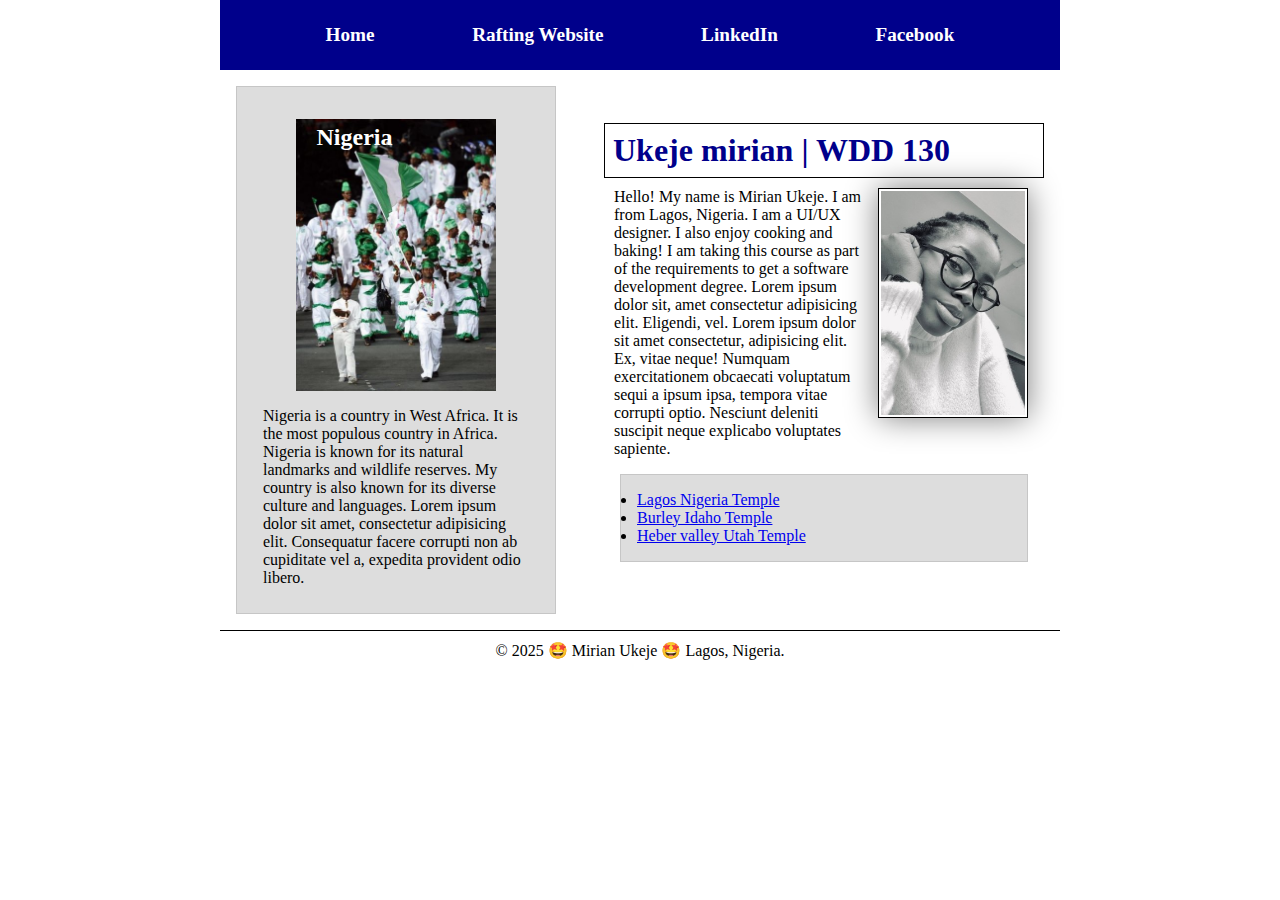
<file: index.html>
<!DOCTYPE html>
<html lang="en-US">

<head>
    <meta charset="utf-8">
    <meta name="viewport" content="width=device-width,initial-scale=1.0">
    <title>Mirian Ukeje | WDD 130</title>
    <meta name="description" content="About Mirian Ukeje, a student of WDD 130 and her country Nigeria.">
    <meta name="author" content="Mirian Ukeje">
    <link rel="stylesheet" href="styles/styles.css">
</head>

<body>
    <header>
        <nav>
            <a href="#">Home</a>
            <a href="wwr/">Rafting Website</a>
            <a href="#" target="_blank">LinkedIn</a>
            <a href="#" target="_blank">Facebook</a>
        </nav>
    </header>
    <div class="grid">
        <main>
            <h1>Ukeje mirian | WDD 130</h1>
            <img src="images/profile.jpg" alt="profile image of Mirian Ukeje" width="200">
            <p>Hello! My name is Mirian Ukeje. I am from Lagos, Nigeria. I am a UI/UX designer. I also enjoy cooking and
                baking! I am taking this course as part of the requirements to get a software development degree. 
                Lorem ipsum dolor sit, amet consectetur adipisicing elit. Eligendi, vel. Lorem ipsum dolor sit amet consectetur, 
                adipisicing elit. Ex, vitae neque! Numquam exercitationem obcaecati voluptatum sequi a ipsum ipsa, tempora vitae corrupti optio. 
                Nesciunt deleniti suscipit neque explicabo voluptates sapiente.</p>
            <ul class="box">
                <li><a href="https://www.churchofjesuschrist.org/temples/details/lagos-nigeria-temple" target="blank">Lagos
                        Nigeria Temple</a></li>
                <li><a href="https://www.churchofjesuschrist.org/temples/details/burley-idaho-temple" target="blank">Burley
                        Idaho Temple</a></li>
                <li><a href="https://www.churchofjesuschrist.org/temples/details/heber-valley-utah-temple"
                        target="blank">Heber valley Utah Temple</a></li>
            </ul>
        </main>
    
        <aside class="box">
            <h2>Nigeria</h2>
            <img src="images/nigeria.jpg" alt="nigeria" width="200" height="133">
            <p>Nigeria is a country in West Africa. It is the most populous country in Africa. Nigeria is known for its
                natural landmarks and wildlife reserves. My country is also known for its diverse culture and languages. 
                Lorem ipsum dolor sit amet, consectetur adipisicing elit. Consequatur facere corrupti non ab cupiditate vel a, 
                expedita provident odio libero.</p>
        </aside>
    </div>
    <footer>
        <p>&copy; 2025 🤩 Mirian Ukeje 🤩 Lagos, Nigeria.</p>
    </footer>
</body>
<!--22nd March 2025-->
</file>
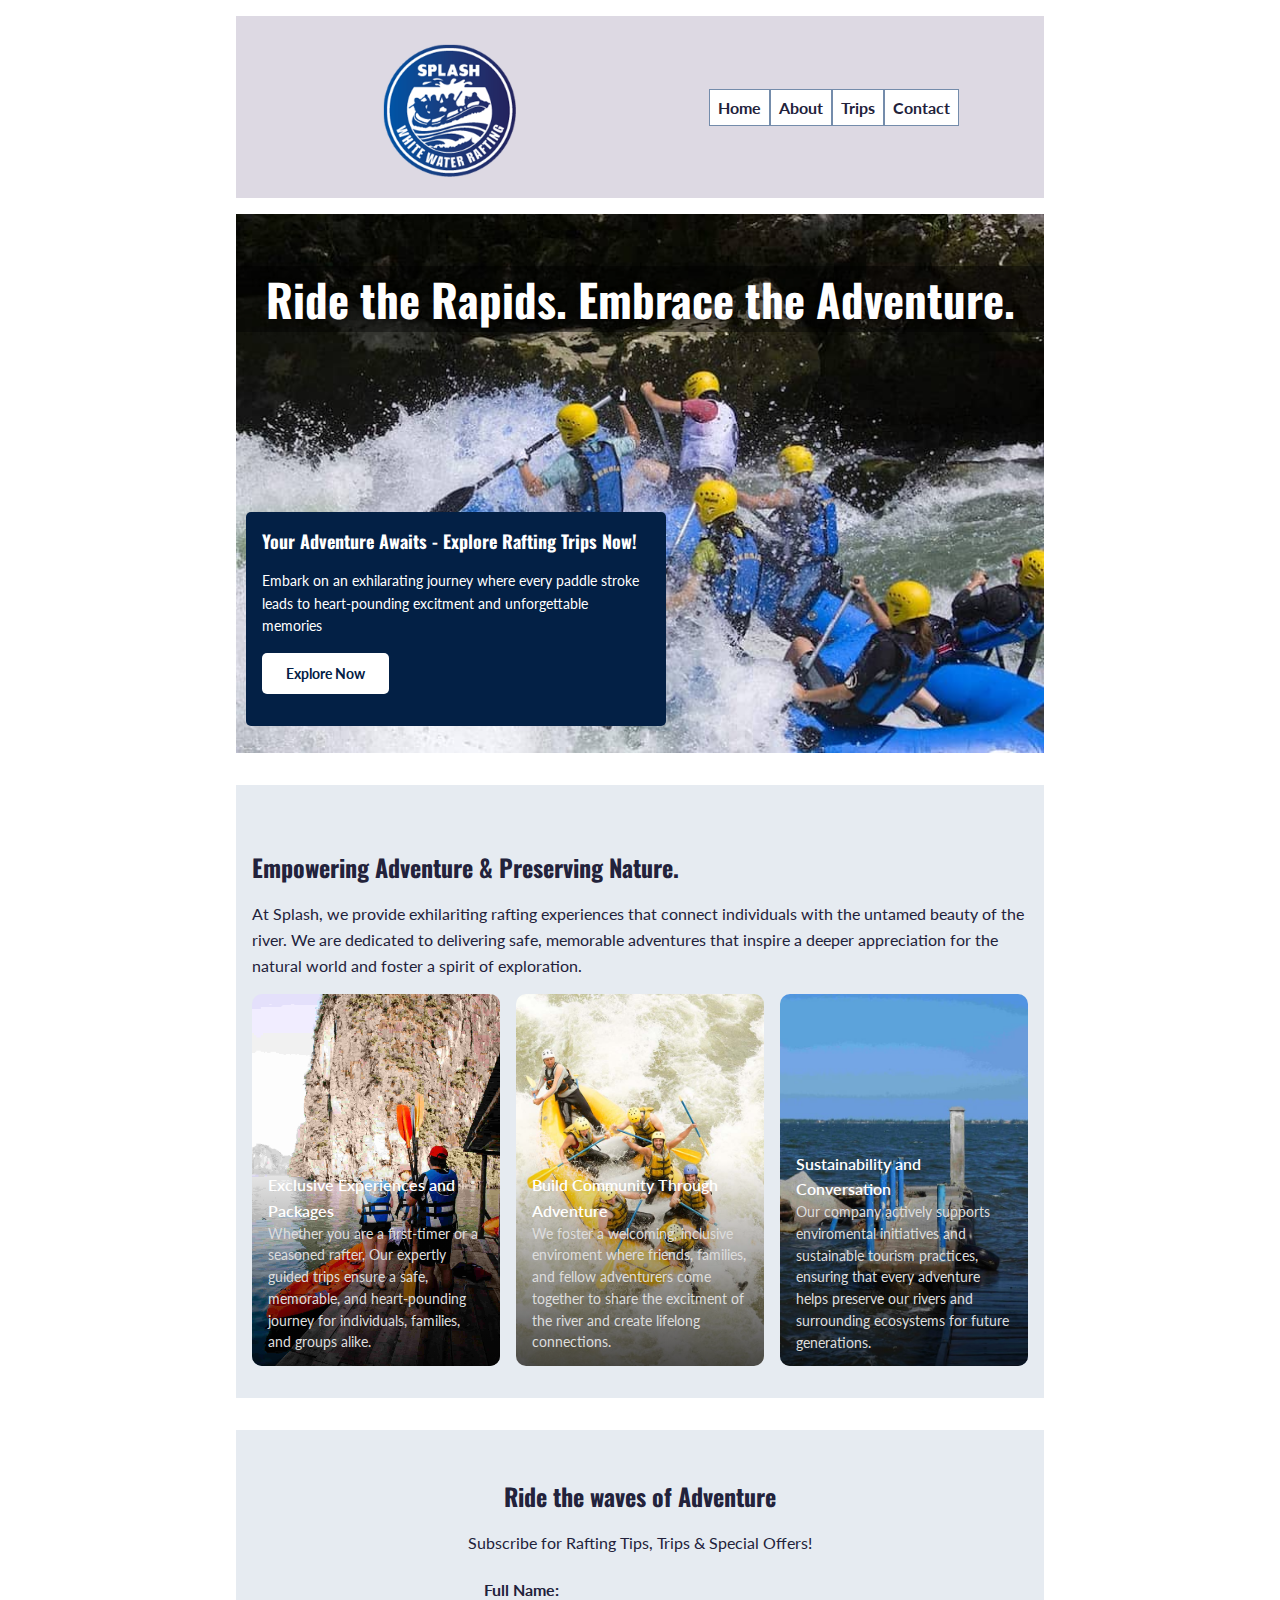
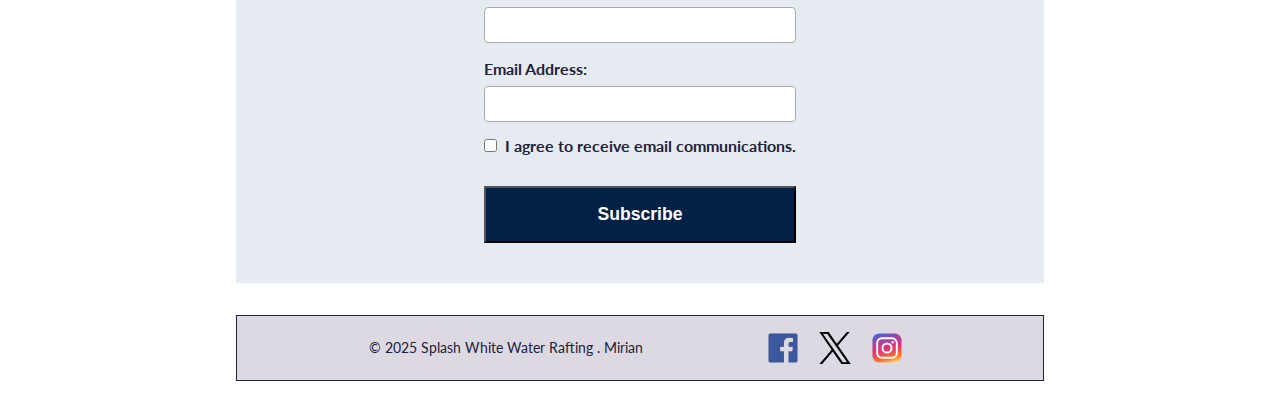
<file: wwr/index.html>
<!DOCTYPE html>
<html lang="en-US">

<head>
    <meta charset="utf-8">
    <meta name="viewport" content="width=device-width, initial-scale=1.0">
    <title>Splash White Water Rafting | Your Best Choice </title>
    <meta name="description" content="Join Splash White Water Rafting for exciting and safe rafting trips. Perfect for families, friends, and anyone who loves adventure.">
    <meta name="author" content="Mirian Ukeje">
    <link rel="preconnect" href="https://fonts.googleapis.com">
    <link rel="preconnect" href="https://fonts.gstatic.com" crossorigin>
    <link href="https://fonts.googleapis.com/css2?family=Lato:wght@100;400&family=Oswald:wght@200..700&display=swap"
        rel="stylesheet">
    <link rel="stylesheet" href="styles/rafting.css">
</head>

<body>
    <header>
        <img src="images/water-rafting-logo.png" alt="logo">
        <nav class="main-nav">
            <a href="index.html">Home</a>
            <a href="about.html">About</a>
            <a href="trips.html">Trips</a>
            <a href="contact.html">Contact</a>
        </nav>
    </header>

    <main>
        <div class="hero-trips">
            <img src="images/rafting-img-3.jpg" alt="background image">
            <h1>Ride the Rapids. Embrace the Adventure.</h1>
            <article>
                <h2>Your Adventure Awaits - Explore Rafting Trips Now!</h2>
                <p> Embark on an exhilarating journey where every paddle stroke leads to heart-pounding excitment and unforgettable memories</p>
                <div class="button-hero-home">
                    <a href="trips.html" class="btn-primary">Explore Now</a>
                </div>
            </article>
        </div>
        
        
        <section class="activities">
            <h2>Empowering Adventure & Preserving Nature.</h2>
            <article>
                <p>At Splash, we provide  exhilariting rafting experiences that connect individuals with the untamed beauty of the river. We are dedicated to delivering safe, memorable adventures that inspire a deeper appreciation for the natural world and foster a spirit of exploration.</p>
            </article>
            <div class="activities-grid">
                <div class="activities-item1">
                  <figure class="profile-card">
                    <img src="images/rafting-experience.jpg" alt="rafting image 1">
                    <figcaption>
                      <div class="caption-content">
                        <div class="text">
                          <p class="name">Exclusive Experiences and Packages</p>
                          <p class="status">Whether you are a first-timer or a seasoned rafter, Our expertly guided trips ensure a safe, memorable, and heart-pounding journey for individuals, families, and groups alike.</p>
                        </div>
                      </div>
                    </figcaption>
                  </figure>
                </div>
              
                <div class="activities-item2">
                  <figure class="profile-card">
                    <img src="images/rafting_community.jpg" alt="rafting image 2">
                    <figcaption>
                      <div class="caption-content">
                        <div class="text">
                          <p class="name">Build Community Through Adventure</p>
                          <p class="status">We foster a welcoming, inclusive enviroment where friends, families, and fellow adventurers come together to share the excitment of the river and create lifelong connections.</p>
                        </div>
                      </div>
                    </figcaption>
                  </figure>
                </div>
              
                <div class="activities-item3">
                  <figure class="profile-card">
                    <img src="images/rafting-tour.jpg" alt="rafting image 3">
                    <figcaption>
                      <div class="caption-content">
                        <div class="text">
                          <p class="name">Sustainability and Conversation</p>
                          <p class="status">Our company actively supports enviromental initiatives and sustainable tourism practices, ensuring that every adventure helps preserve our rivers and surrounding ecosystems for future generations.</p>
                        </div>
                      </div>
                    </figcaption>
                  </figure>
                </div>
              </div>
              
        </section>                


        <section class="contact-form">
            <h2>Ride the waves of Adventure</h2>
            <p>Subscribe for Rafting Tips, Trips & Special Offers!</p>
            <form>
              <div class="form-item">
                <label for="name">Full Name:</label>
                <input type="text" id="name" name="name" required>
              </div>
      
              <div class="form-item">
                <label for="email">Email Address:</label>
                <input type="email" id="email" name="email" required>
              </div>
      
              <div class="form-item checkbox-group">
                <input type="checkbox" id="subscribe" name="subscribe">
                <label for="subscribe">I agree to receive email communications.</label>
              </div>
      
              <button type="submit">Subscribe</button>
            </form>
          </section>

          
    </main>

    <footer>
        <p>&copy; 2025 Splash White Water Rafting . Mirian</p>
        <nav class="sociallinks">
            <a href="https://facebook.com" target="_blank">
                <img src="images/facebook-icon.png" alt="facebook">
            </a>
            <a href="https://x.com" target="_blank">
                <img src="images/twitter-icon.png" alt="twitter">
            </a>
            <a href="https://instagram.com" target="_blank">
                <img src="images/instagram-icon.svg" alt="instagram">
            </a>
        </nav>
    </footer>
</body>

</html>
</file>
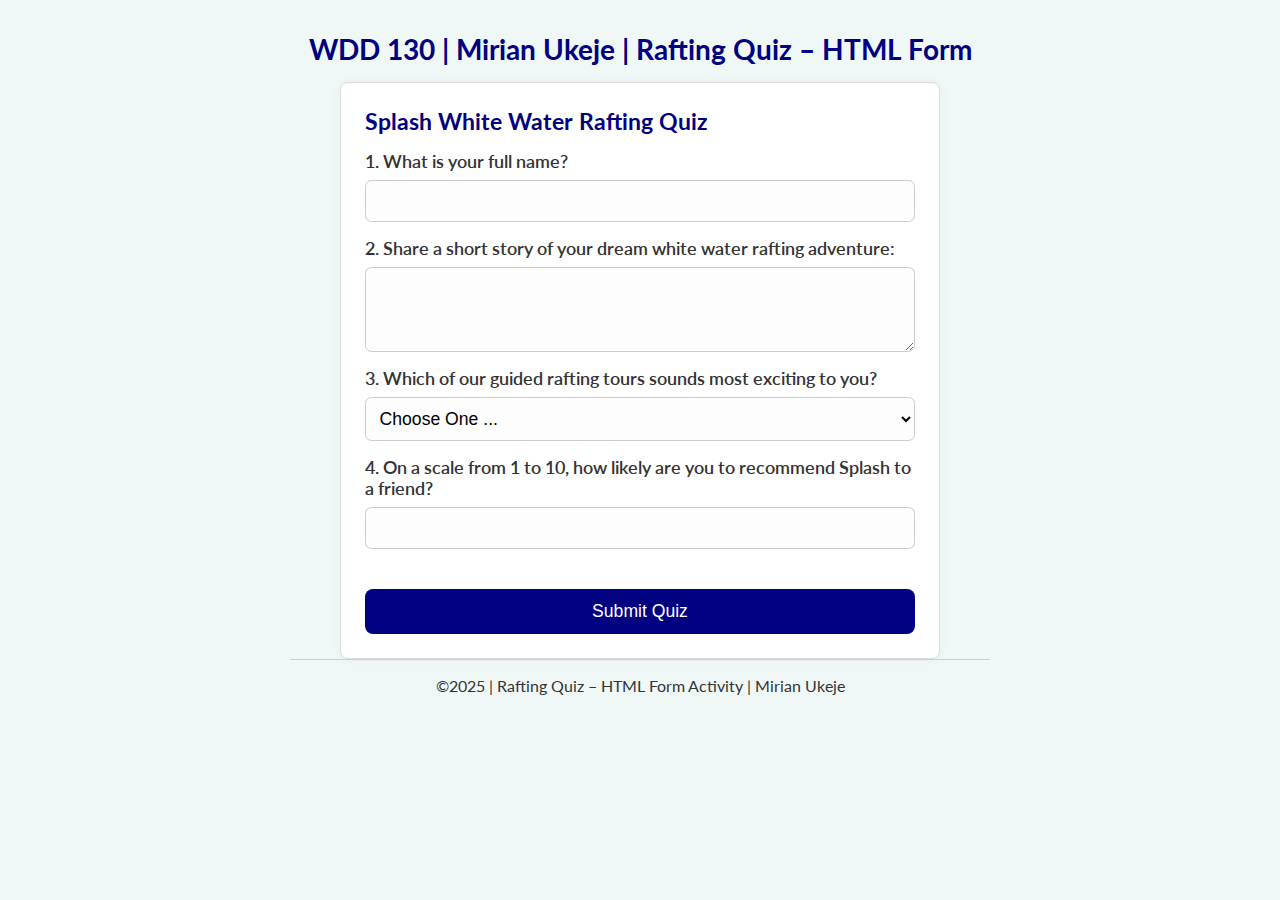
<file: quiz.html>
<!DOCTYPE html>
<html lang="en-us">
<head>
    <meta charset="UTF-8">
    <meta name="viewport" content="width=device-width, initial-scale=1.0">
    <meta name="description" content="Take this quick rafting-themed HTML and CSS quiz for WDD 130. Test your knowledge and share your love for rafting!">
    <meta name="author" content="Olaniyi Bello">
    <title>WDD 130 | Mirian Ukeje | HTML Form – Rafting Quiz</title>
    <link rel="preconnect" href="https://fonts.googleapis.com">
    <link rel="preconnect" href="https://fonts.gstatic.com" crossorigin>
    <link href="https://fonts.googleapis.com/css2?family=Lato:wght@100;400&family=Oswald:wght@200..700&display=swap" rel="stylesheet">
    <link rel="stylesheet" href="styles/quiz.css">
</head>
<body>
<header>
  <h1>WDD 130 | Mirian Ukeje | Rafting Quiz – HTML Form</h1>
</header>
<main>
  <form>
    <fieldset>
      <legend>Splash White Water Rafting Quiz</legend>

      <div class="form-item">
        <label for="q1">1. What is your full name?</label>
        <input type="text" id="q1" name="q1">
      </div>
      
      <div class="form-item">
        <label for="q2">2. Share a short story of your dream white water rafting adventure:</label>
        <textarea id="q2" name="q2" rows="4"></textarea>
      </div>

      <div class="form-item">
        <label for="q3">3. Which of our guided rafting tours sounds most exciting to you?</label>
        <select id="q3" name="q3">
          <option value="" selected disabled>Choose One ...</option>
          <option value="family-fun">Family Fun Rapids Tour</option>
          <option value="extreme-thrill">Extreme Thrill Adventure</option>
          <option value="sunset-float">Sunset Float and Scenic Tour</option>
          <option value="corporate-day">Corporate Team-Building Raft Day</option>
        </select>
      </div>

      <div class="form-item">
        <label for="q4">4. On a scale from 1 to 10, how likely are you to recommend Splash to a friend?</label>
        <input type="number" id="q4" name="q4" min="1" max="10">
      </div>
    </fieldset>

    <button type="submit">Submit Quiz</button>
  </form>
</main>
<footer>
  <p>©2025 | Rafting Quiz – HTML Form Activity | Mirian Ukeje</p>
</footer>
</body>
</html>
</file>
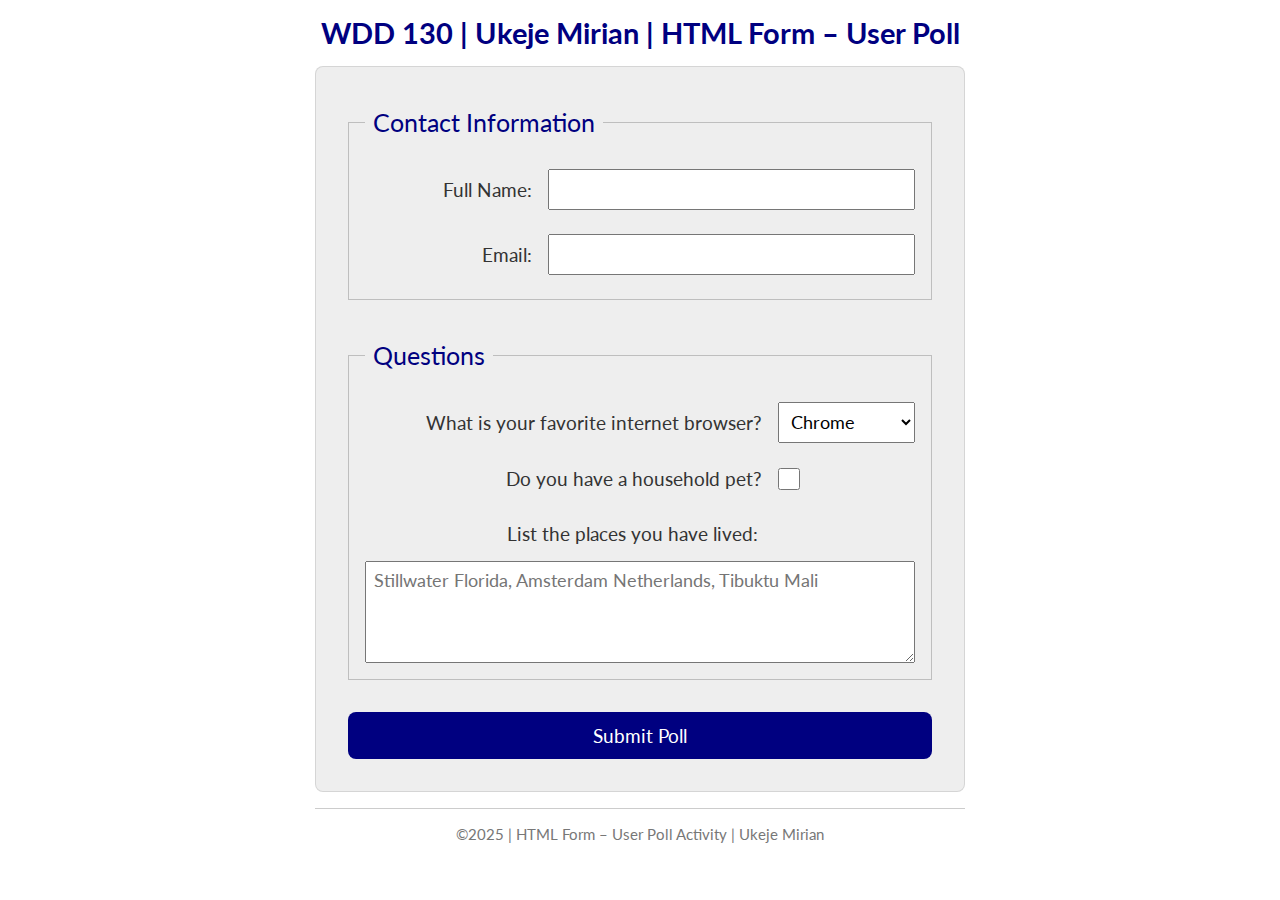
<file: week05/poll-form.html>
<!DOCTYPE html>
<html lang="en-us">
<head>
  <meta charset="utf-8">
  <meta name="viewport" content="width=device-width, initial-scale=1">
  <title>WDD 130 | HTML Form – User Poll</title>
  <link rel="preconnect" href="https://fonts.googleapis.com">
  <link rel="preconnect" href="https://fonts.gstatic.com" crossorigin>
  <link href="https://fonts.googleapis.com/css2?family=Lato:wght@100;400&family=Oswald:wght@200..700&display=swap" rel="stylesheet">
  <link rel="stylesheet" href="styles/poll-form.css">
</head>
<body>
<header>
  <h1>WDD 130 | Ukeje Mirian | HTML Form – User Poll</h1>
</header>
<main>
    <form>
        <fieldset>
            <legend>Contact Information</legend>
            <div class="form-item column2"> 
                <label for="fullname">Full Name:</label>
                <input type="text" id="fullname" name="fullname">
            </div>
            <div class="form-item column2">
                <label for="useremail">Email:</label>
                <input type="email" id="useremail" name="useremail">
            </div>
        </fieldset>
        <fieldset>
            <legend>Questions</legend>
            <div class="form-item column1">
                <label for="browser">What is your favorite internet browser?</label>
                <select id="browser" name="browser">
                  <option value="chrome">Chrome</option>
                  <option value="firefox">Firefox</option>
                  <option value="safari">Safari</option>
                  <option value="edge">Edge</option>
                  <option value="brave">Brave</option>
                  <option value="other">Other</option>
                </select>
              </div>
            <div class="form-item column1">
                <label for="pet">Do you have a household pet?</label>
                <input type="checkbox" id="pet" name="pet">
            </div>
            <div class="center-label">
                <label for="feedback">List the places you have lived:</label>
            </div>
            <textarea id="feedback" name="feedback" rows="4" placeholder="Stillwater Florida, Amsterdam Netherlands, Tibuktu Mali"></textarea>
        </fieldset>
        <button type="submit">Submit Poll</button>
    </form>
</main>
<footer>
  <p>©2025 | HTML Form – User Poll Activity | Ukeje Mirian</p>
</footer>
</body>
</html>
</file>
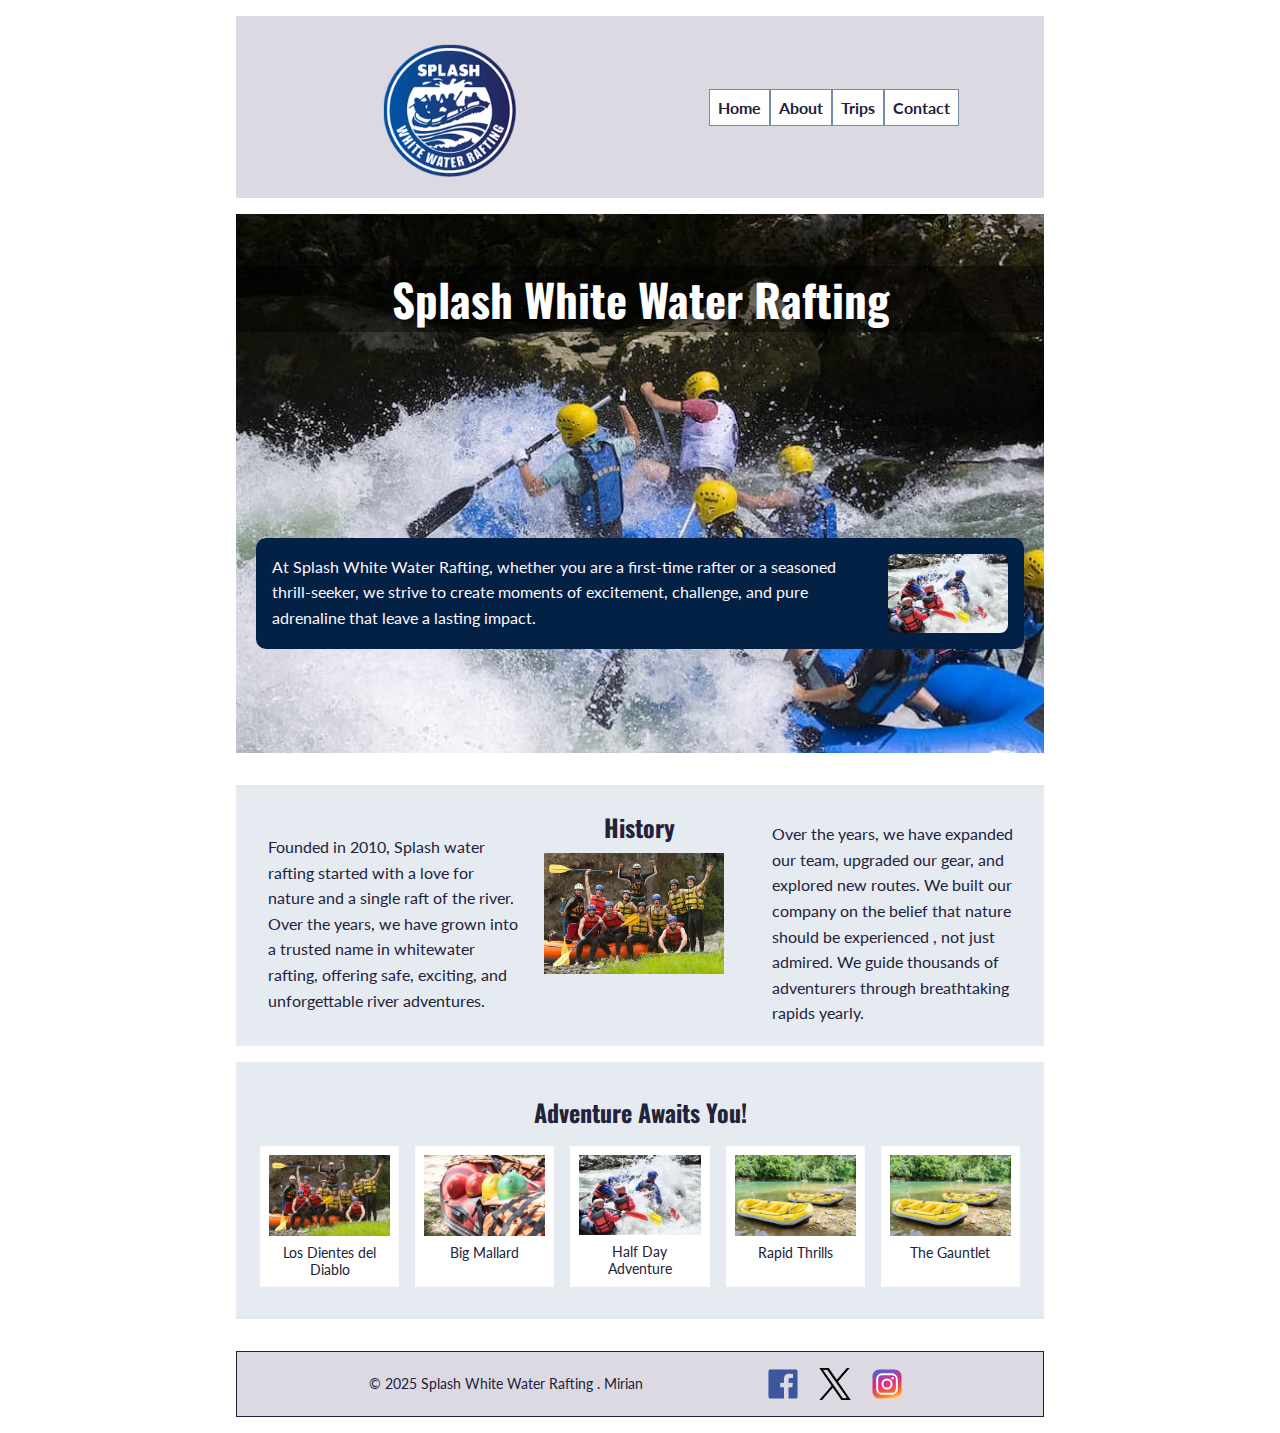
<file: wwr/about.html>
<!DOCTYPE html>
<html lang="en-US">

<head>
    <meta charset="utf-8">
    <meta name="viewport" content="width=device-width, initial-scale=1.0">
    <title>About Us | Splash White Water Rafting</title>
    <meta name="description" content="Learn about Splash White Water Rafting—how we started, what we believe in, and our passion for river adventures.">
    <meta name="author" content="Mirian Ukeje">
    <link rel="preconnect" href="https://fonts.googleapis.com">
    <link rel="preconnect" href="https://fonts.gstatic.com" crossorigin>
    <link href="https://fonts.googleapis.com/css2?family=Lato:wght@100;400&family=Oswald:wght@200..700&display=swap"
        rel="stylesheet">
    <link rel="stylesheet" href="styles/rafting.css">
</head>

<body>
    <header>
        <img src="images/water-rafting-logo.png" alt="logo">
        <nav class="main-nav">
            <a href="index.html">Home</a>
            <a href="about.html">About</a>
            <a href="trips.html">Trips</a>
            <a href="contact.html">Contact</a>
        </nav>
    </header>

    <main>
        <div class="hero">
            <img src="images/rafting-img-3.jpg" alt="background image">
            <h1>Splash White Water Rafting</h1>
            <article>
                <img src="images/splash-water-rafting.jpg" alt="image of people at Splash Water Rafting">
                <p>At Splash White Water Rafting, whether you are a first-time rafter or a seasoned thrill-seeker, we
                    strive to create moments of excitement, challenge, and pure adrenaline that leave a lasting impact.
                </p>
            </article>
        </div>

        <section class="history">
            <div class="history-grid">
                <div class="history-item1">
                    <p>Founded in 2010, Splash water rafting started with a love for nature and a single raft of the river. Over the years, we have grown into a trusted name in whitewater rafting, offering safe, exciting, and unforgettable river adventures.</p>
                </div>
                <div class="history-item2">
                    <h2>History</h2>
                    <img src="images/rafting-img-1.jpg" alt="rafting image history">
                </div>
                <div class="history-item3">
                    <p>Over the years, we have expanded our team, upgraded our gear, and explored new routes. We built our company on the belief that nature should be experienced , not just admired. We guide thousands of adventurers through breathtaking rapids yearly.</p>
                </div>
            </div>
        
        
        </section>

        <section class="adventure">
            <h2>Adventure Awaits You!</h2>
            <div class="images">
              <figure>
                <img src="images/rafting-img-1.jpg" alt="rafting image 1">
                <figcaption>Los Dientes del Diablo</figcaption>
              </figure>
              <figure>
                <img src="images/rafting-img-2.jpg" alt="rafting image 2">
                <figcaption>Big Mallard</figcaption>
              </figure>
              <figure>
                <img src="images/splash-water-rafting.jpg" alt="rafting image 3">
                <figcaption>Half Day Adventure</figcaption>
              </figure>
              <figure>
                <img src="images/rafting-img-4.jpg" alt="rafting image 4">
                <figcaption>Rapid Thrills</figcaption>
              </figure>
              <figure>
                <img src="images/rafting-img-4.jpg" alt="rafting image 5">
                <figcaption>The Gauntlet</figcaption>
              </figure>
            </div>
          </section>
          
    </main>

    <footer>
        <p>&copy; 2025 Splash White Water Rafting . Mirian</p>
        <nav class="sociallinks">
            <a href="https://facebook.com" target="_blank">
                <img src="images/facebook-icon.png" alt="facebook">
            </a>
            <a href="https://x.com" target="_blank">
                <img src="images/twitter-icon.png" alt="twitter">
            </a>
            <a href="https://instagram.com" target="_blank">
                <img src="images/instagram-icon.svg" alt="instagram">
            </a>
        </nav>
    </footer>
</body>

</html>
</file>
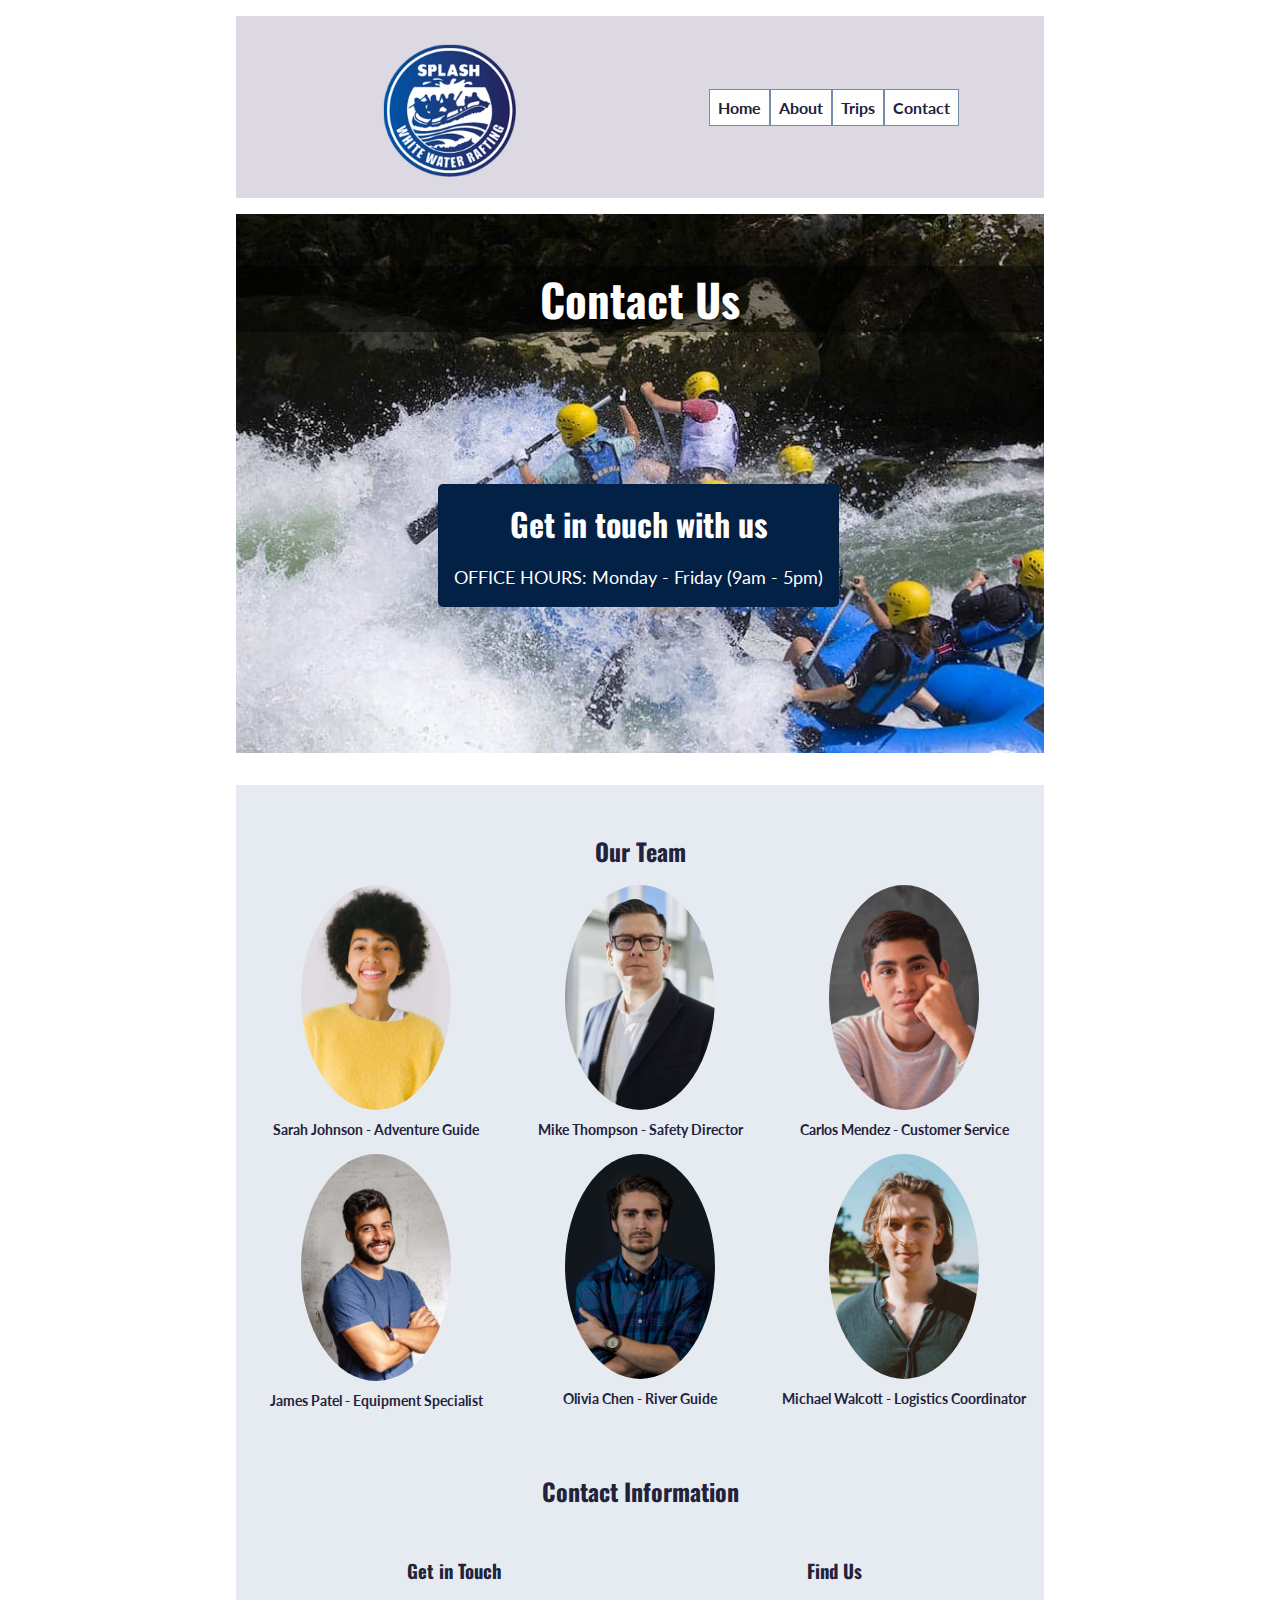
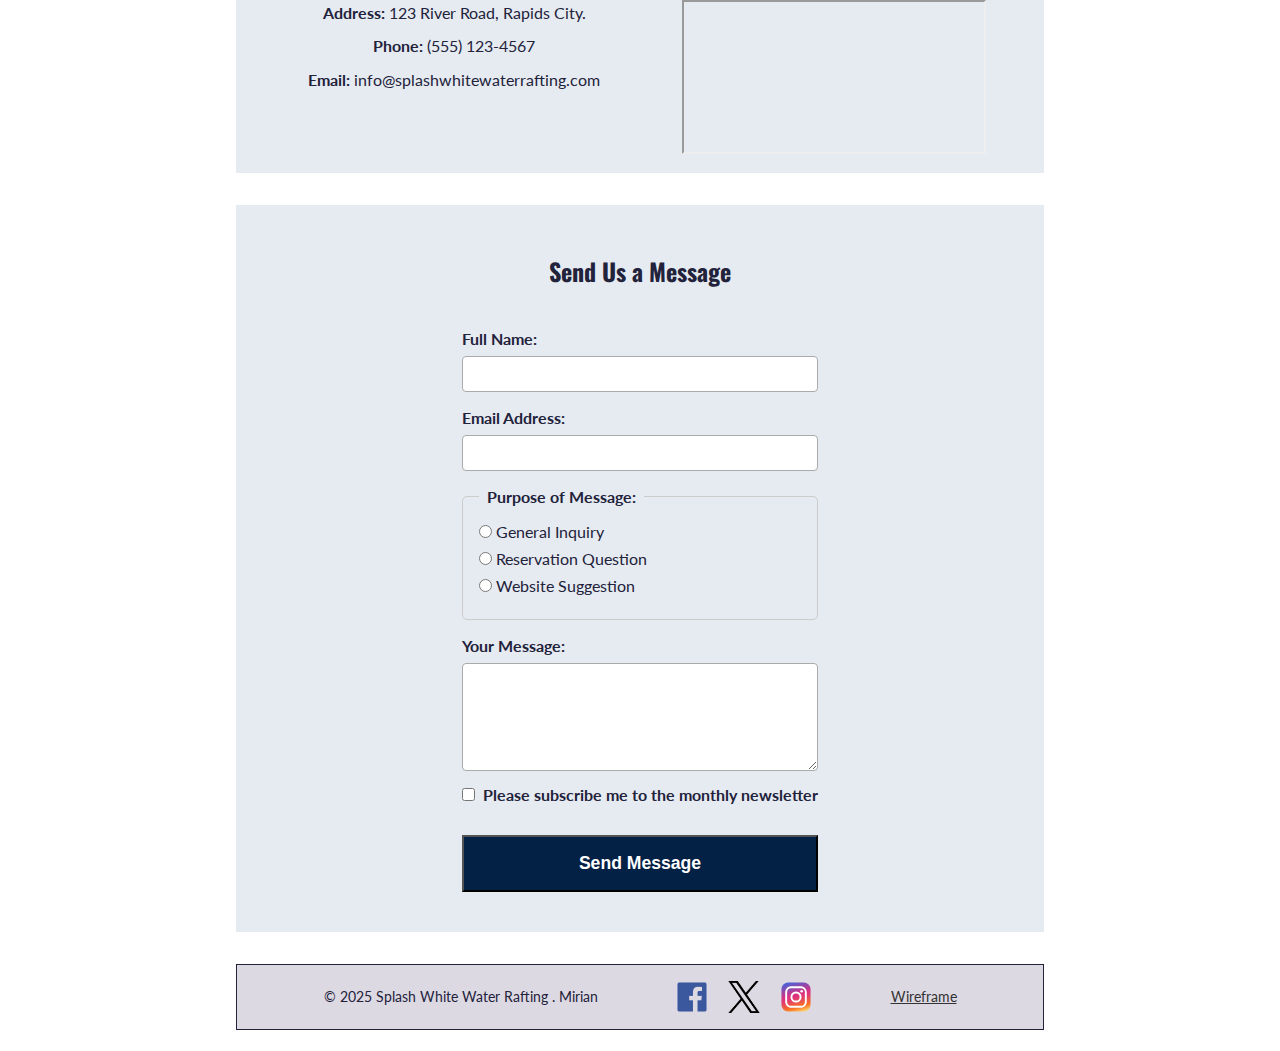
<file: wwr/contact.html>
<!DOCTYPE html>
<html lang="en-US">

<head>
    <meta charset="utf-8">
    <meta name="viewport" content="width=device-width, initial-scale=1.0">
    <title>Contact Us | Splash White Water Rafting</title>
    <meta name="description" content="Contact Splash White Water Rafting to ask questions or book your next trip. We’re here to help you have a great time.">
    <meta name="author" content="Mirian Ukeje">
    <link rel="preconnect" href="https://fonts.googleapis.com">
    <link rel="preconnect" href="https://fonts.gstatic.com" crossorigin>
    <link href="https://fonts.googleapis.com/css2?family=Lato:wght@100;400&family=Oswald:wght@200..700&display=swap"
        rel="stylesheet">
    <link rel="stylesheet" href="styles/rafting.css">
</head>

<body>
    <header>
        <img src="images/water-rafting-logo.png" alt="logo">
        <nav class="main-nav">
            <a href="index.html">Home</a>
            <a href="about.html">About</a>
            <a href="trips.html">Trips</a>
            <a href="contact.html">Contact</a>
        </nav>
    </header>

    <main>
        <div class="hero-contact">
            <img src="images/rafting-img-3.jpg" alt="background image">
            <h1>Contact Us</h1>
            <article>
                <h2>Get in touch with us</h2>
                <p>OFFICE HOURS: Monday - Friday (9am - 5pm)</p>
            </article>
        </div>

        <section class="employee">
            <h2>Our Team</h2>
            <div class="employee-profiles">
                <figure>
                    <img src="images/sarah-johnson.jpg" alt="Sarah Johnson - Adventure Guide">
                    <figcaption>Sarah Johnson - Adventure Guide</figcaption>
                </figure>
                <figure>
                    <img src="images/mike-thompson.jpg" alt="Mike Thompson - Safety Director">
                    <figcaption>Mike Thompson - Safety Director</figcaption>
                </figure>
                <figure>
                    <img src="images/carlos-mendez.jpg" alt="Lisa Rodriguez - Customer Service">
                    <figcaption>Carlos Mendez - Customer Service</figcaption>
                </figure>
                <figure>
                    <img src="images/james-patel.jpg" alt="James Patel - Equipment Specialist">
                    <figcaption>James Patel - Equipment Specialist</figcaption>
                </figure>
                <figure>
                    <img src="images/mark-jameson.jpg" alt="Olivia Chen - River Guide">
                    <figcaption>Olivia Chen - River Guide</figcaption>
                </figure>
                <figure>
                    <img src="images/michael-walcott.jpg" alt="Carlos Mendez - Logistics Coordinator">
                    <figcaption>Michael Walcott - Logistics Coordinator</figcaption>
                </figure>
            </div>   
        </section>    
    
        <section class="contact-info">
            <h2>Contact Information</h2>
            <div class="contact-info-grid">
                <div class="contact-details">
                    <h3>Get in Touch</h3>
                    <p><strong>Address:</strong> 123 River Road, Rapids City.</p>
                    <p><strong>Phone:</strong> (555) 123-4567</p>
                    <p><strong>Email:</strong> info@splashwhitewaterrafting.com</p>
                </div>
                <div class="map-container">
                    <h3>Find Us</h3>
                    <iframe src="https://www.google.com/maps/embed?pb=!1m18!1m12!1m3!1d3151.835434509374!2d144.95373631531973!3d-37.817327679751734!2m3!1f0!2f0!3f0!3m2!1i1024!2i768!4f13.1!3m3!1m2!1s0x6ad65d4c2b349649%3A0xb6899234e561db11!2sEnviroserve!5e0!3m2!1sen!2sus!4v1635167261304!5m2!1sen!2sus" 
                    allowfullscreen="" 
                    loading="lazy"
                    referrerpolicy="no-referrer-when-downgrade">
                </iframe>
                </div>
            </div>
        </section>

        <section class="contact-form">
            <h2>Send Us a Message</h2>
            <form>
                <div class="form-item">
                  <label for="name">Full Name:</label>
                  <input type="text" id="name" name="name" required>
                </div>
        
                <div class="form-item">
                  <label for="email">Email Address:</label>
                  <input type="email" id="email" name="email" required>
                </div>
        
                <fieldset class="form-item">
                  <legend>Purpose of Message:</legend>
                  <label><input type="radio" id="general" name="purpose" value="general" required> General Inquiry</label>
                  <label><input type="radio" id="reservation" name="purpose" value="reservation"> Reservation Question</label>
                  <label><input type="radio" id="suggestion" name="purpose" value="suggestion"> Website Suggestion</label>
                </fieldset>
        
                <div class="form-item">
                  <label for="message">Your Message:</label>
                  <textarea id="message" name="message" rows="5" required></textarea>
                </div>
        
                <div class="form-item checkbox-group">
                  <input type="checkbox" id="subscribe" name="subscribe">
                  <label for="subscribe">Please subscribe me to the monthly newsletter</label>
                </div>
            
        
                <button type="submit">Send Message</button>
              </form>
        </section>

        
    </main>

    <footer>
        <p>&copy; 2025 Splash White Water Rafting . Mirian</p>
        <nav class="sociallinks">
            <a href="https://facebook.com" target="_blank">
                <img src="images/facebook-icon.png" alt="facebook">
            </a>
            <a href="https://x.com" target="_blank">
                <img src="images/twitter-icon.png" alt="twitter">
            </a>
            <a href="https://instagram.com" target="_blank">
                <img src="images/instagram-icon.svg" alt="instagram">
            </a>
        </nav>
        <p><a href="https://app.moqups.com/yauh01PBZpcNH9Kc8v9SI8AQSMpR1Aqn/view/page/ad12de680" target="_blank"> Wireframe</a></p>
    </footer>
</body>

</html>
</file>
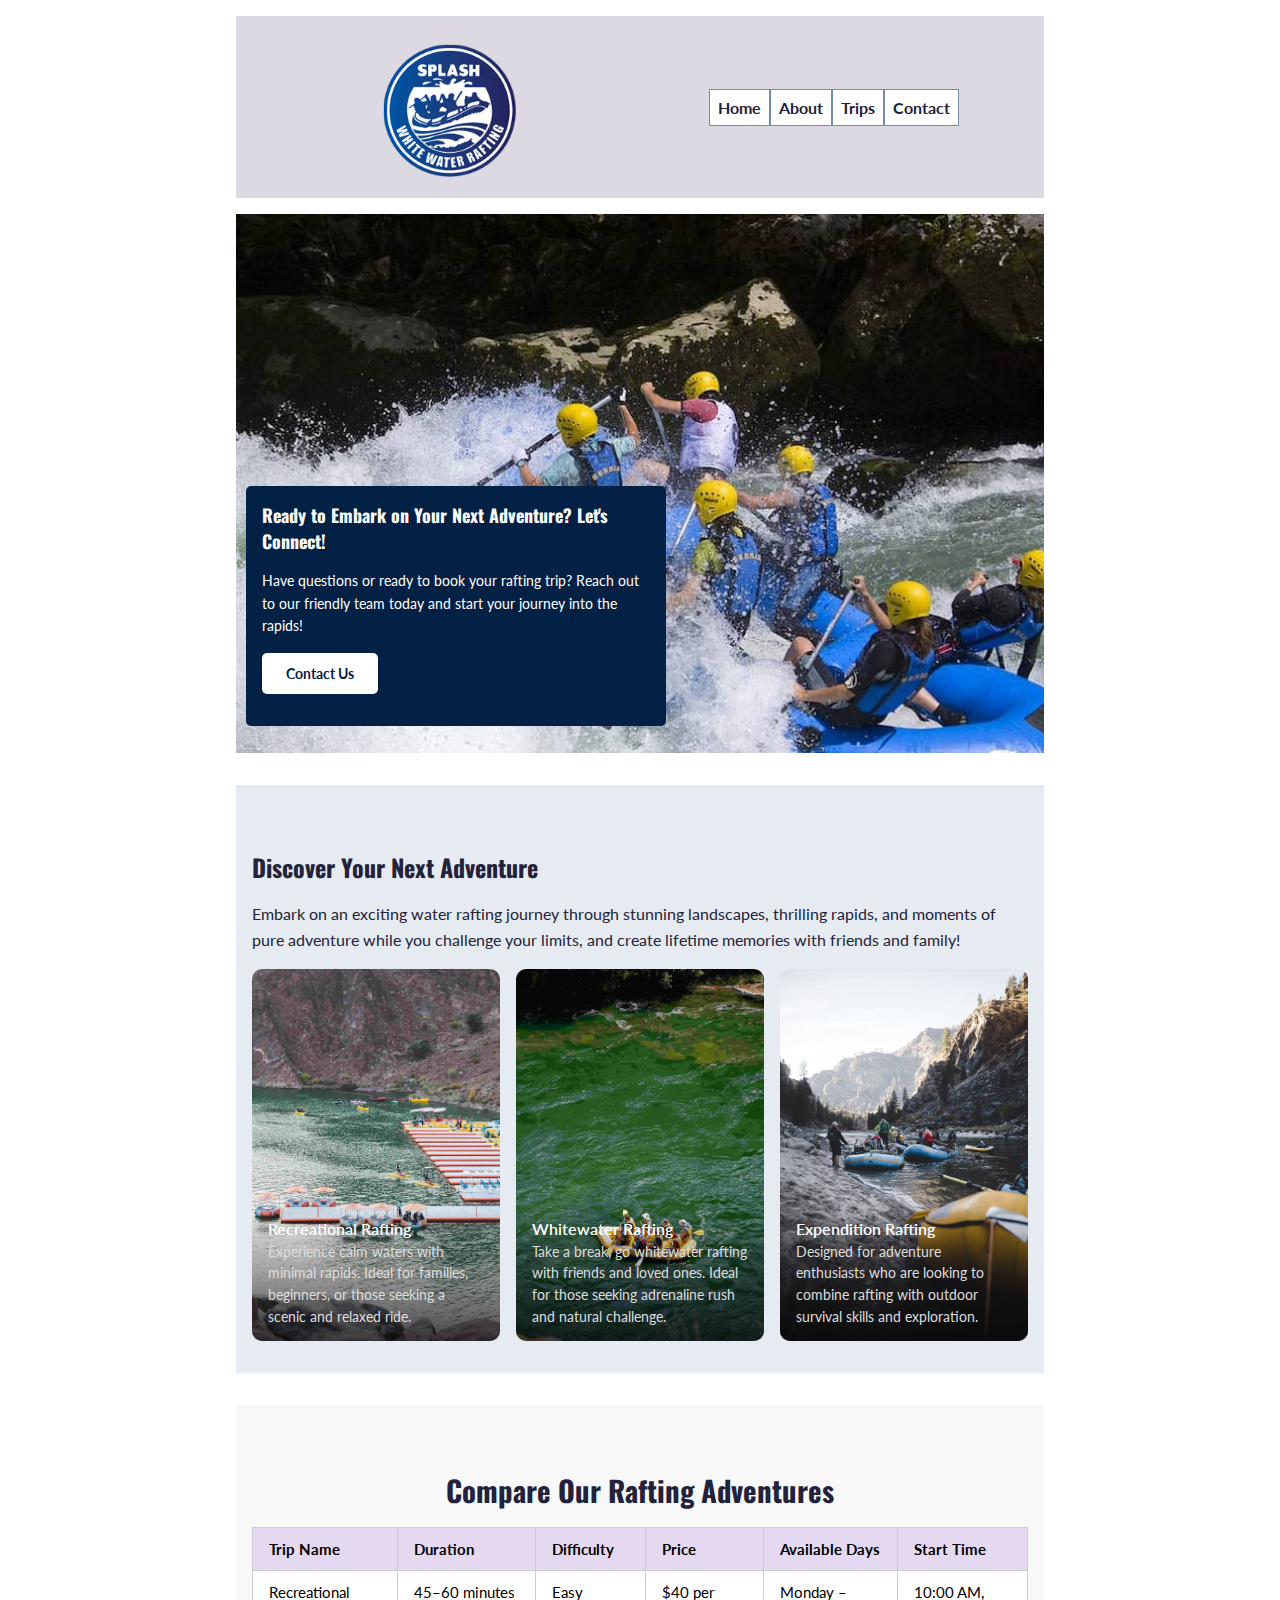
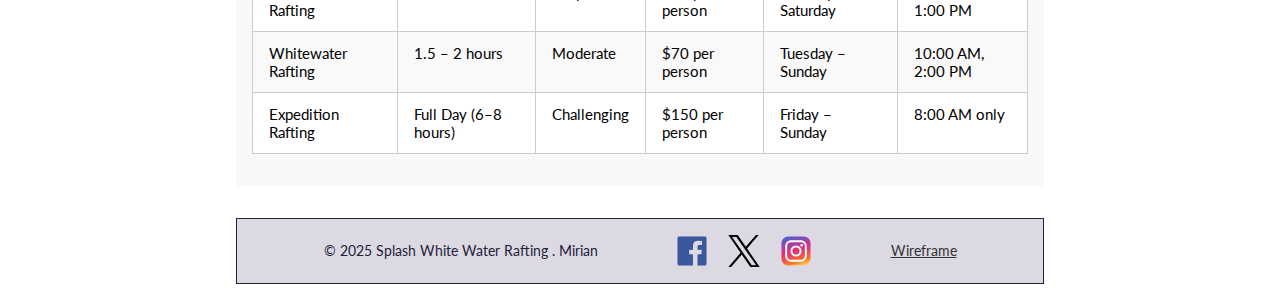
<file: wwr/trips.html>
<!DOCTYPE html>
<html lang="en-US">

<head>
    <meta charset="utf-8">
    <meta name="viewport" content="width=device-width, initial-scale=1.0">
    <title>Trips | Splash White Water Rafting </title>
    <meta name="description" content="See all the rafting trips Splash White Water Rafting offers. Compare options and find the best adventure for you.">
    <meta name="author" content="Mirian Ukeje">
    <link rel="preconnect" href="https://fonts.googleapis.com">
    <link rel="preconnect" href="https://fonts.gstatic.com" crossorigin>
    <link href="https://fonts.googleapis.com/css2?family=Lato:wght@100;400&family=Oswald:wght@200..700&display=swap"
        rel="stylesheet">
    <link rel="stylesheet" href="styles/rafting.css">
</head>

<body>
    <header>
        <img src="images/water-rafting-logo.png" alt="logo">
        <nav class="main-nav">
            <a href="index.html">Home</a>
            <a href="about.html">About</a>
            <a href="trips.html">Trips</a>
            <a href="contact.html">Contact</a>
        </nav>
    </header>

    <main>
        <div class="hero-trips">
            <img src="images/rafting-img-3.jpg" alt="background image">
            <article>
             <h2>Ready to Embark on Your Next Adventure? Let's Connect!</h2>
                <p> Have questions or ready to book your rafting trip? Reach out to our friendly team today and start your journey into the rapids!</p>
                <div class="button-hero-home">
                    <a href="contact.html" class="btn-primary">Contact Us</a>
                </div>
            </article>
        </div>

        <section class="activities">
            <h2>Discover Your Next Adventure</h2>
            <article>
                <p>Embark on an exciting water rafting journey through stunning landscapes, thrilling rapids, and moments of pure adventure while you challenge your limits, and create lifetime memories with friends and family! </p>
            </article>
            <div class="activities-grid">
                <div class="activities-item1">
                  <figure class="profile-card">
                    <img src="images/rafting-recreate.jpg" alt="rafting image 1">
                    <figcaption>
                      <div class="caption-content">
                        <div class="text">
                          <p class="name">Recreational Rafting</p>
                          <p class="status">Experience calm waters with minimal rapids. Ideal for families, beginners, or those seeking a scenic and relaxed ride.</p>
                        </div>
                      </div>
                    </figcaption>
                  </figure>
                </div>
              
                <div class="activities-item2">
                  <figure class="profile-card">
                    <img src="images/rafting-duo.jpg" alt="rafting image 2">
                    <figcaption>
                      <div class="caption-content">
                        <div class="text">
                          <p class="name">Whitewater Rafting</p>
                          <p class="status">Take a break, go whitewater rafting with friends and loved ones. Ideal for those seeking adrenaline rush and natural challenge.</p>
                        </div>
                      </div>
                    </figcaption>
                  </figure>
                </div>
              
                <div class="activities-item3">
                  <figure class="profile-card">
                    <img src="images/rafting-image-portrait-1.jpg" alt="rafting image 3">
                    <figcaption>
                      <div class="caption-content">
                        <div class="text">
                          <p class="name">Expendition Rafting</p>
                          <p class="status">Designed for adventure enthusiasts who are looking to combine rafting with outdoor survival skills and exploration.</p>
                        </div>
                      </div>
                    </figcaption>
                  </figure>
                </div>
              </div>
              
        </section>    

        <section class="trip-summary">
            <h2>Compare Our Rafting Adventures</h2>
            <table>
              <thead>
                <tr>
                  <th>Trip Name</th>
                  <th>Duration</th>
                  <th>Difficulty</th>
                  <th>Price</th>
                  <th>Available Days</th>
                  <th>Start Time</th>
                </tr>
              </thead>
              <tbody>
                <tr>
                  <td>Recreational Rafting</td>
                  <td>45–60 minutes</td>
                  <td>Easy</td>
                  <td>$40 per person</td>
                  <td>Monday – Saturday</td>
                  <td>10:00 AM, 1:00 PM</td>
                </tr>
                <tr>
                  <td>Whitewater Rafting</td>
                  <td>1.5 – 2 hours</td>
                  <td>Moderate</td>
                  <td>$70 per person</td>
                  <td>Tuesday – Sunday</td>
                  <td>10:00 AM, 2:00 PM</td>
                </tr>
                <tr>
                  <td>Expedition Rafting</td>
                  <td>Full Day (6–8 hours)</td>
                  <td>Challenging</td>
                  <td>$150 per person</td>
                  <td>Friday – Sunday</td>
                  <td>8:00 AM only</td>
                </tr>
              </tbody>
            </table>
        </section>
          
    </main>

    <footer>
        <p>&copy; 2025 Splash White Water Rafting . Mirian</p>
        <nav class="sociallinks">
            <a href="https://facebook.com" target="_blank">
                <img src="images/facebook-icon.png" alt="facebook">
            </a>
            <a href="https://x.com" target="_blank">
                <img src="images/twitter-icon.png" alt="twitter">
            </a>
            <a href="https://www.instagram.com" target="_blank">
                <img src="images/instagram-icon.svg" alt="instagram">
            </a>
        </nav>
        <p><a href="images/wwr-trips-wireframe.png" target="_blank"> Wireframe</a></p>
    </footer>
</body>

</html>
</file>
<file: styles/styles.css>
* {
    margin: 0;
    padding: 0;
    box-sizing: border-box;
  }
  
  :root {
    --primary-color: darkblue;
    --text-color: white;
    --heading-color: darkblue;
    --aside-bg: #eee;
    --aside-text: #333;
    --border-color: black;
    --box-shadow: 0 0 30px gray;
    --main-max-width: 840px;
    --aside-width: 20rem;
    --aside-border: 1px solid rgb(0 0 0 / 0.2);
    --footer-border: 1px solid #000;
  }
  
  nav {
    background-color: var(--primary-color);
    color: white;
    padding: 1rem;
    display: flex;
    justify-content: space-evenly;
    align-items: center;
  }
  
  nav a {
    color: var(--text-color, white);
    background-color: transparent;
    display: block;
    padding: 0.5rem;
    text-decoration: none;
    font-size: 1.2rem;
    font-weight: 700;
  }
  
  h1 {
    color: var(--heading-color, darkblue);
    border: 1px solid var(--border-color);
    padding: 0.5rem;
    margin-bottom: 10px;
    background-color: #fff;
  }
  
  main img {
    width: 150px;
    height: auto;
    border: 1px solid var(--border-color);
    padding: 2px;
    box-shadow: var(--box-shadow);
    float: right;
    margin: 0 1rem 1rem 1rem;
  }
  
  p {
    padding: 0;
    margin: 10px;
  }
  
  .grid {
    display: grid;
    align-items: center;
    gap: 1rem;
    max-width: var(--main-max-width);
    margin: 0 auto;
  }
  
  main {
    grid-column: 2 / 3;
    margin: 1rem;
  }
  
  aside {
    grid-row: 1;
    width: var(--aside-width);
    position: relative;
    background-color: var(--aside-bg, #eee);
    color: var(--aside-text, #333);
  }
  
  aside img {
    display: block;
    margin: 1rem auto;
    width: 200px;
    height: auto;
  }
  
  aside h2 {
    position: absolute;
    top: 7%;
    left: 25%;
    color: white;
  }
  
  footer {
    border-top: var(--footer-border);
    text-align: center;
    max-width: var(--main-max-width);
    margin: 0 auto;
    /* background-color: #f0f0f0; */
    color: #000;
  }
  
  header, footer, .grid {
    margin: 0 auto;
    max-width: 840px;
  }
  
  .box {
    margin: 1rem;
    border: 1px solid rgb(0 0 0 / 10%);
    padding: 1rem;
    background-color: #ddd;
    color: #000;
  }
</file>
<file: wwr/styles/rafting.css>
:root {
  --primary-color: #22223B;
  --secondary-color: #FFFFFF;
  --accent1-color: #748CAB;
  --accent2-color: #FFF8FD;
  --highlight-color: #CE4760;
  --heading-font: 'Oswald', Helvetica;
  --body-font: 'Lato', sans-serif;
  --padding: 1rem;
  --box-shadow: 0 0 20px gray;
}

* {
  margin: 0;
  padding: 0;
  box-sizing: border-box;
}

body {
  font-family: var(--body-font);
  margin: 0 auto;
  background-color: var(--secondary-color);
  max-width: 840px;
  padding: var(--padding);
}

header {
  display: grid;
  grid-template-columns: 1fr 1fr;
  align-items: center;
  background-color: #ddd9e3;
  padding: 1rem;
  margin-bottom: 1rem;
  justify-items: center;
}

header img {
  width: 150px;
  height: auto;
  justify-self: center;
}

.main-nav {
  display: flex;
  list-style: none;
}

.main-nav a {
  text-decoration: none;
  color: var(--primary-color);
  font-weight: bold;
  padding: 0.5rem 0.5rem;
  border: 1px solid var(--accent1-color);
  background-color: #FFFFFF;
  align-items: center;
}


h1,
h2,
h3 {
  font-family: var(--heading-font);
  color: var(--primary-color);
  margin-top: 2rem;
  margin-bottom: 1rem;
}

section {
  padding: 2rem 1rem;
  margin-bottom: 0rem;
  background-color: #e6ebf1;
}

p {
  color: var(--primary-color);
  line-height: 1.6;
}


/* Hero Section */
.hero {
  position: relative;
  margin-bottom: 2rem;
}

.hero img {
  display: block;
  width: 100%;
  height: auto;
}

.hero h1 {
  position: absolute;
  top: 20px;
  left: 0;
  font-size: 2.8rem;
  color: white;
  text-shadow: 2px 2px 6px rgba(0, 0, 0, 0.7);
  text-align: center;
  width: 100%;
  background-color: rgba(0, 0, 0, 0.4);
}

.hero article {
  position: absolute;
  top: 60%;
  left: 20px;
  right: 20px;
  background-color: #032045;
  color: white;
  padding: 1rem;
  border-radius: 10px;
}

.hero article h2 {
  position: absolute;
  top: 20px;
  left: 0;
  background-color: #032045;
  color: white;
  padding: 1rem;
  border-radius: 10px;
}

.hero-home article p {
  position: absolute;
  top: 100px;
  left: 20px;
  color: white;
  width: 90%;
}

.hero article img {
  float: right;
  width: 120px;
  height: auto;
  margin-left: 1rem;
  border-radius: 8px;
}

.hero article p {
  color: var(--accent2-color);
  /* Lighter color for better contrast */
}

/* Trips Hero - Used in trips.html */
.hero-trips {
  position: relative;
  margin-bottom: 2rem;
}

.hero-trips img {
  display: block;
  width: 100%;
  height: auto;
}

.hero-trips article {
  position: absolute;
  bottom: 5%;
  left: 10px;
  background-color: #032045;
  padding: 1rem;
  border-radius: 5px;
  max-width: 420px;
}

.hero-trips h1 {
  position: absolute;
  top: 20px;
  left: 0;
  font-size: 2.8rem;
  color: white;
  text-shadow: 2px 2px 6px rgba(0, 0, 0, 0.7);
  text-align: center;
  width: 100%;
  background-color: rgba(0, 0, 0, 0.4);
}


.hero-trips article h2 {
  margin-top: 0;
  font-size: 18px;
  color: white;
}

.hero-trips article p {
  color: white;
  font-size: 14px;
}

/* hero-contact */
.hero-contact {
  position: relative;
  margin-bottom: 2rem;
}

.hero-contact img {
  display: block;
  width: 100%;
  height: auto;
}

.hero-contact h1 {
  position: absolute;
  top: 20px;
  left: 0;
  font-size: 2.8rem;
  color: white;
  text-shadow: 2px 2px 6px rgba(0, 0, 0, 0.7);
  text-align: center;
  width: 100%;
  background-color: rgba(0, 0, 0, 0.4);
}

.hero-contact article {
  position: absolute;
  top: 50%;
  left: 25%;
  background-color: #032045;
  padding: 1rem;
  border-radius: 5px;
  max-width: 420px;
}


.hero-contact article h2 {
  margin-top: 0;
  /* font-size: 18px; */
  color: white;
  font-size: 2rem;
  text-align: center;
}

.hero-contact article p {
  color: white;
  font-size: 18px;
  text-align: center;
  margin-top: 1rem;
}

.history {
  /* background-color: var(--secondary-color); */
  padding: 1rem;
  margin-bottom: 1rem;
}

.history-grid {
  display: grid;
  grid-template-columns: 35% 30% 35%;
  align-items: center;
  margin-bottom: -1rem;
}

.history-item1,
.history-item3 {
  text-align: left;
  margin-left: 1rem;
}

.history-item2 {
  padding: 0.5rem;
  display: grid;
  justify-content: center;
  margin-bottom: 3rem;
}

.history-item2 img {
  max-width: 100%;
  height: 100%;
  margin-top: -1rem;
  display: block;
}

.history-item2 h2 {
  text-align: center;
  margin-top: 0rem;

}

.adventure h2 {
  text-align: center;
  margin-top: 0rem;
}

.images {
  display: grid;
  grid-template-columns: repeat(5, 1fr);
  margin-top: 1rem;
  align-self: stretch;
}

.images figure {
  margin: 0 0.5rem;
  background-color: #FFFFFF;
  padding: 0.5rem;
  text-align: center;
  border: 1px solid var(--accent2-color);
}

.images figcaption {
  margin-top: 0.5rem;
  color: var(--primary-color);
  font-size: 0.9rem;
}

.images figure img {
  width: 100%;
  height: auto;
  display: block;
}

/* Social Media Links */
.sociallinks a {
  text-decoration: none;
  margin: 0 0.5rem;
}

.sociallinks img {
  width: 32px;
  height: 32px;
  vertical-align: middle;
}

footer {
  display: flex;
  justify-content: space-evenly;
  align-items: center;
  margin-top: 2rem;
  padding: 1rem;
  font-size: 0.9rem;
  color: var(--primary-color);
  background-color: #ddd9e3;
  border: 1px solid #22223B;
}

footer a {
  color: #333;
}

/* contact section */

.contact-info,
.employee,
.contact-form,
h2 h3 {
  padding: 1rem;
  text-align: center;
  color: var(--primary-color)
}

.contact-info-grid {
  display: grid;
  grid-template-columns: 1fr 1fr;
}

.adventure h2 {
  text-align: center;
  margin-top: 0rem;
}

.contact-details {
  margin-bottom: 1rem;
  display: flex;
  flex-direction: column;
  margin-left: 1rem;
  /* gap: 1.5rem; */
}

.contact-details p {
  margin-bottom: 0.5rem;
}

/* employee section */

.employee-profiles {
  display: grid;
  grid-template-columns: repeat(3, 1fr);
  gap: 1rem;
  margin-top: 1rem;
}

.employee-profiles figure {
  text-align: center;
}

.employee-profiles img {
  width: 100%;
  max-width: 150px;
  height: auto;
  border-radius: 50%;
  margin-bottom: 0.5rem;
}

.employee-profiles figcaption {
  font-size: 0.9rem;
  font-weight: bold;
}

/* form section */
form {
  max-width: 600px;
  margin: 0 auto;
  padding: 1.5rem;
}

.form-item {
  margin-bottom: 1rem;
  display: flex;
  flex-direction: column;
  text-align: left;
}

.form-item label {
  font-weight: bold;
  margin-bottom: 0.5rem;
}

input[type="text"],
input[type="email"],
textarea,
select {
  padding: 0.5rem;
  font-size: 1rem;
  border: 1px solid #aaa;
  border-radius: 4px;
  width: 100%;
}

textarea {
  resize: vertical;
  min-height: 100px;
}

fieldset.form-item {
  border: 1px solid #ccc;
  border-radius: 5px;
  padding: 1rem;
}

fieldset.form-item legend {
  font-weight: bold;
  padding: 0 0.5rem;
}

fieldset.form-item label {
  margin-bottom: 0.5rem;
  font-weight: normal;
  display: block;
}

.checkbox-group {
  display: flex;
  align-items: center;
  flex-direction: row;
}

.checkbox-group label {
  margin: 0;
  padding-left: 0.5rem;
  line-height: 1;
}

/* Button Styles */
button {
  background-color: #032045;
  color: white;
  padding: 1rem 2rem;
  font-size: 1.1rem;
  width: 100%;
  font-weight: 600;
  margin-top: 1rem;
}

button:hover {
  background-color: #283593;
}

/* Homepage */
.activities-grid {
  display: grid;
  grid-template-columns: repeat(3, 1fr);
  gap: 1rem;
  margin-top: 1rem;
}

.profile-card {
  position: relative;
  overflow: hidden;
  margin: 0;
  border-radius: 10px;
  width: 100%;
}

.profile-card img {
  display: block;
  width: 100%;
  height: auto;
}

.profile-card figcaption {
  position: absolute;
  bottom: 0;
  left: 0;
  width: 100%;
  background: linear-gradient(to top, rgba(0, 0, 0, 0.7), transparent);
  color: white;
  padding: 0.75rem 1rem;
  box-sizing: border-box;
}

.caption-content {
  display: flex;
  align-items: flex-start;
  flex-direction: column;
}

.caption-content .text .name {
  margin: 0;
  font-weight: 600;
  font-size: 1rem;
  color: #fff;
}

.caption-content .text .status {
  margin: 0;
  font-size: 0.85rem;
  color: #ddd;
}

/* contact form */
.contact-form {
  display: flex;
  flex-direction: column;
  align-items: center;
  justify-content: center;
  margin-top: 2rem;
}

.contact-form h2 {
  margin-bottom: 1rem;
}

/* Buttons */
.btn-primary {
  display: inline-block;
  font-size: 14px;
  padding: 0.75rem 1.5rem;
  background-color: white;
  /* color: var(--primary-color); */
  color: #032045;
  text-decoration: none;
  border: none;
  border-radius: 5px;
  font-weight: bold;
  transition: background-color 0.3s ease;
}

.btn-primary:hover {
  background-color: var(--accent2-color);
}

.button-hero-home {
  /* text-align: center; */
  margin-top: 1rem;
  margin-bottom: 1rem;
}

.trip-summary {
  padding: 2rem 1rem;
  background-color: #f8f8f8;
  margin-top: 2rem;
}

.trip-summary h2 {
  text-align: center;
  font-family: var(--heading-font);
  font-size: 1.8rem;
  color: var(--primary-color);
  margin-bottom: 1rem;
}

.trip-summary table {
  width: 100%;
  border-collapse: collapse;
  font-size: 0.95rem;
  background-color: #fff;
  border: 1px solid #ccc;
}

.trip-summary thead {
  background-color: #e5d9f2;
  color: #000;
  font-weight: bold;
}

.trip-summary th,
.trip-summary td {
  padding: 0.75rem 1rem;
  border: 1px solid #ccc;
  text-align: left;
  vertical-align: top;
}

.trip-summary tr:nth-child(even) {
  background-color: #f9f9f9;
}

.trip-summary tr:hover {
  background-color: #f1f1f1;
}
</file>
<file: styles/quiz.css>
* {
    margin: 0;
    padding: 0;
    box-sizing: border-box;
  }
  
  body {
    font-family: 'Lato', 'Oswald', sans-serif;
    font-size: 1.1em;
    color: #333;
    background-color: #f0f8f7;
    padding: 2rem;
  }
  
  
  header, footer {
    text-align: center;
    max-width: 700px;
    margin: 0 auto 1rem auto;
  }
  
  h1 {
    font-size: 1.6em;
    color: navy;
    margin-bottom: 1rem;
  }
  
  footer {
    font-size: 0.9em;
    color: #333;
    border-top: 1px solid #ccc;
    padding-top: 1rem;
  }
  
  form {
    max-width: 600px;
    margin: 0 auto;
    padding: 1.5rem;
    background-color: #ffffff;
    border: 1px solid #ddd;
    border-radius: 0.5rem;
    box-shadow: 0 0 10px rgba(0, 0, 0, 0.05);
  }
  
  fieldset {
    border: none;
    margin-bottom: 1.5rem;
  }
  
  legend {
    font-size: 1.3em;
    font-weight: bold;
    color: navy;
    margin-bottom: 1rem;
  }
  
  .form-item {
    display: flex;
    flex-direction: column;
    margin-bottom: 1rem;
  }
  
  label {
    margin-bottom: 0.5rem;
    font-weight: 600;
  }
  
  input, select, textarea {
    padding: 0.6rem;
    font-size: 1em;
    border: 1px solid #ccc;
    border-radius: 0.4rem;
    background-color: #fdfdfd;
    width: 100%;
  }
  
  
  button {
    display: block;
    width: 100%;
    padding: 0.75rem;
    background-color: navy;
    color: #fff;
    font-size: 1.1rem;
    border: none;
    border-radius: 0.5rem;
  }
  
  button:hover {
    background-color: rgb(67, 67, 143);
  }
</file>
<file: week05/styles/poll-form.css>
* {
    margin: 0;
    padding: 0;
    box-sizing: border-box;
}

body {
    font-family: Lato, Oswald;
    font-size: 1.2em;
    color: #333;
    background: #fff;
}

header {
    margin: 0 auto;
    width: 750px;
}

h1 {
    margin: 1rem;
    font-size: 1.5em;
    color: navy;
    text-align: center;
}

form {
    width: 650px;
    margin: 0 auto;
    padding: 1rem;
    border: 1px solid rgb(0 0 0 / 0.1);
    border-radius: 0.5rem;
    background-color: #eee;
    display: grid;
}

fieldset {
    display: grid;
    grid-gap: .5rem;
    margin: 1rem;
    border: 1px solid rgb(0 0 0 / 0.2);
    padding: 1rem;
}

legend {
    padding: 0.5rem;
    color: navy;
    font-size: 1.3em;
}

label, input, button, select, textarea {
    font-family: Lato, Oswald;
}

label {
    text-align: right;
    padding-right: 1rem;
}

input, select, textarea {
    padding: 0.5rem;
    font-size: 1.1rem;
}

input[type="checkbox"] {
    width: 22px;
    height: 22px;
    vertical-align: middle;
}

button {
    margin: 1rem;
    background-color: navy;
    color: #fff;
    border: none;
    border-radius: .5rem;
    padding: .75rem;
    font-size: 1.2rem;
}

button:hover {
    background-color: blue;
}

footer {
    margin: 1rem auto 0;
    width: 650px;
    text-align: center;
    font-size: 0.8em;
    color: #777;
    border-top: 1px solid #ccc;
}

footer p {
    margin-top: 1rem;
    margin-bottom: 1rem;
}

.form-item {
    display: grid;
    align-items: center;
}

.column1 {
    display: grid;
    grid-template-columns: 3fr 1fr;
    margin: 0.5rem 0;
}

.column2 {
    display: grid;
    grid-template-columns: 1fr 2fr;
    margin: 0.5rem 0;
}

.center-label {
    grid-column: 1 / -1;
    text-align: center;
    margin: 1rem 0 0.5rem;
}
</file>
